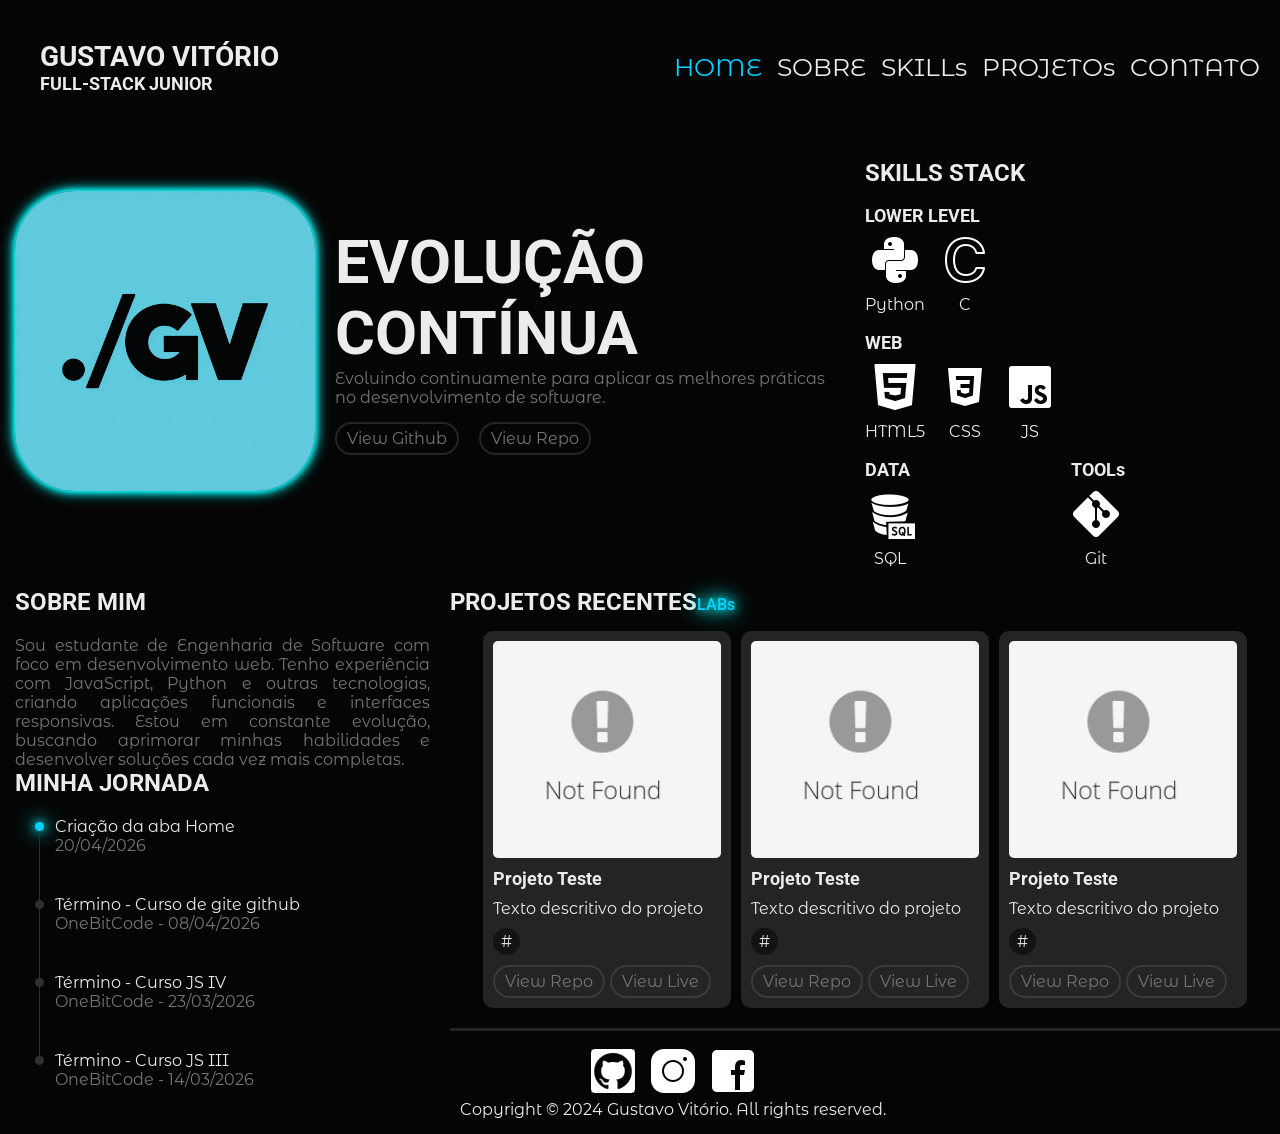
<file: index.html>
<!DOCTYPE html>
<html lang="en">
<head>
    <meta charset="UTF-8">
    <meta name="viewport" content="width=device-width, initial-scale=1.0">
    <link rel="stylesheet" href="./style/style.css">
    <link rel="stylesheet" href="./style/Home.css">
    <title>Gustavo Vitório</title>
</head>

<body>
    <div id="introducao">
        <!-- Cabeçalho -->

        <header>
            <button id="nav_bar">
                <h2>GUSTAVO VITÓRIO</h2>

                <h4>FULL-STACK JUNIOR</h4>

                <img src="./img/icons/seta_para_baixo__preto.png" alt="" class="icon">
            </button>
        </header>
        
        <!-- Barra de Navegação -->
        <nav>
            <a href="./index.html" id="home" class="link-nav">HOME</a>
            <a href="./about.html" id="about" class="link-nav">SOBRE</a>
            <a href="./skills.html" id="skills" class="link-nav">SKILLs</a>
            <a href="./projects.html" id="projects" class="link-nav">PROJETOs</a>
            <a href="./contact.html" id="contact" class="link-nav">CONTATO</a>
        </nav>
    </div>

    <div id="container">
        <!-- Conteúdo Principal -->

        <main>
            <img src="./img/Home/logotipo.jpg" alt="logotipo do perfil, as letras G e V estilizado">

            <div id="main-content">
                <div id="main-text">
                    <h1>EVOLUÇÃO CONTÍNUA</h1>

                    <p class="text-secondary">Evoluindo continuamente para aplicar as melhores práticas no desenvolvimento de software.</p>
                </div>

                <div id="main-btns">
                    <a href="https://github.com/GustavoVitorio" class="btn" id="view-github">View Github</a>

                    <a href="https://github.com/GustavoVitorio/my_portfolio" class="btn" id="view-skills">View Repo</a>
                </div>
            </div>
        </main>

        <!-- Seção de Habilidades-->

        <article>
            <h3>SKILLS STACK</h3>

            <div class="layout-icons">
                <div id="lower-level">
                    <h4>LOWER LEVEL</h4>

                    <div class="layer-icons">
                        <div class="icon-article">
                            <img src="./img/icons/Python.png" alt="Imagem do icone do python" class="icon">
                            <p>Python</p>
                        </div>

                        <div class="icon-article">
                            <img src="./img/icons/C.png" alt="Imagem do icone do C" class="icon">
                            <p>C</p>
                        </div>
                    </div>
                </div>

                <div id="web">
                    <h4>WEB</h4>

                    <div class="layer-icons">
                        <div class="icon-article">
                            <img src="./img/icons/HTML.png" alt="Imagem do icone do HTML5" class="icon">
                            <p>HTML5</p>
                        </div>

                        <div class="icon-article">
                            <img src="./img/icons/CSS.png" alt="Imagem do icone do CSS" class="icon">
                            <p>CSS</p>
                        </div>

                        <div class="icon-article">
                            <img src="./img/icons/JS.png" alt="Imagem do icone do javascript" class="icon">
                            <p>JS</p>
                        </div>
                    </div>
                </div>

                <div id="data">
                    <h4>DATA</h4>

                    <div class="layer-icons">
                        <div class="icon-article">
                            <img src="./img/icons/SQL.png" alt="Imagem do icone do SQL" class="icon">
                            <p>SQL</p>
                        </div>
                    </div>
                </div>

                <div id="tools">
                    <h4>TOOLs</h4>

                    <div class="layer-icons">
                        <div class="icon-article">
                            <img src="./img/icons/GIT.png" alt="Imagem do icone do Git" class="icon">
                            <p>Git</p>
                        </div>
                    </div>
                </div>
            </div>
        </article>


        <div id="extend-container">
            <!-- Seção Sobre Mim e Minha Jornada -->

            <section>
                <div id="section-about">
                    <h3>SOBRE MIM</h3>

                    <p class="text-secondary">Sou estudante de Engenharia de Software com foco em desenvolvimento web. Tenho experiência com JavaScript, Python e outras tecnologias, criando aplicações funcionais e interfaces responsivas. Estou em constante evolução, buscando aprimorar minhas habilidades e desenvolver soluções cada vez mais completas.</p>
                </div>
            
                <div id="section-list">
                    <h3>MINHA JORNADA</h3>

                    <ul id="list">
                        <li>
                            <p>Criação da aba Home</p>
                            <p class="text-secondary"> 20/04/2026</p>
                        </li>
                        <li>
                            <p>Término - Curso de gite github</p>
                            <p class="text-secondary"> OneBitCode - 08/04/2026</p>
                        </li>
                        <li>
                            <p>Término - Curso JS IV</p>
                            <p class="text-secondary"> OneBitCode - 23/03/2026</p>
                        </li>
                        <li>
                            <p>Término - Curso JS III</p>
                            <p class="text-secondary"> OneBitCode - 14/03/2026</p>
                        </li>
                    </ul>
                </div>
            </section> 
            
            <!-- Seção de Projetos Recentes -->

            <aside>
                <h3>PROJETOS RECENTES<span>LABs</span></h3>
                
                <div id="aside-content">
                    <div class="aside-elements">
                        <img src="./img/Error/Not_Found.png" alt="not found">
                        <h5>Projeto Teste</h5>
                        <p>Texto descritivo do projeto</p>
                        <div class="aside-linguage">
                            <p>#</p>
                        </div>
                        <div class="aside-btns">
                            <a href="https://github.com/GustavoVitorio" class="btn">View Repo</a>
                            <a href="https://github.com/GustavoVitorio" class="btn">View Live</a>
                        </div>
                    </div>
                    <div class="aside-elements">
                        <img src="./img/Error/Not_Found.png" alt="not found">
                        <h5>Projeto Teste</h5>
                        <p>Texto descritivo do projeto</p>
                        <div class="aside-linguage">
                            <p>#</p>
                        </div>
                        <div class="aside-btns">
                            <a href="https://github.com/GustavoVitorio" class="btn">View Repo</a>
                            <a href="https://github.com/GustavoVitorio" class="btn">View Live</a>
                        </div>
                    </div>
                    <div class="aside-elements">
                        <img src="./img/Error/Not_Found.png" alt="not found">
                        <h5>Projeto Teste</h5>
                        <p>Texto descritivo do projeto</p>
                        <div class="aside-linguage">
                            <p>#</p>
                        </div>
                        <div class="aside-btns">
                            <a href="https://github.com/GustavoVitorio" class="btn">View Repo</a>
                            <a href="https://github.com/GustavoVitorio" class="btn">View Live</a>
                        </div>
                    </div>
                </div>
            </aside>

            <!-- Seção de Rodapé -->

            <footer>
                <div id="footer-content">
                    <div id="iconFooter">
                        <a href="https://github.com/GustavoVitorio"><img src="./img/icons/GitHub.png" alt="imagem do icone do GitHub" class="icon"></a>

                        <a href="https://www.instagram.com/vitorio7545?igsh=azR4MWJlZTEwMzVm"><img src="./img/icons/Instagram.png" alt="imagem do icone do Instagram" class="icon"></a>

                        <a href="https://www.facebook.com/share/17JEezhM6d/"><img src="./img/icons/Facebook.png" alt="imagem do icone do Facebook" class="icon"></a>
                    </div>
                
                    <p>Copyright © 2024 Gustavo Vitório. All rights reserved.</p>
                </div>
            </footer>
        </div>
    </div>

</body>
<script src="./js/nav_bar.js"></script>
</html>
</file>
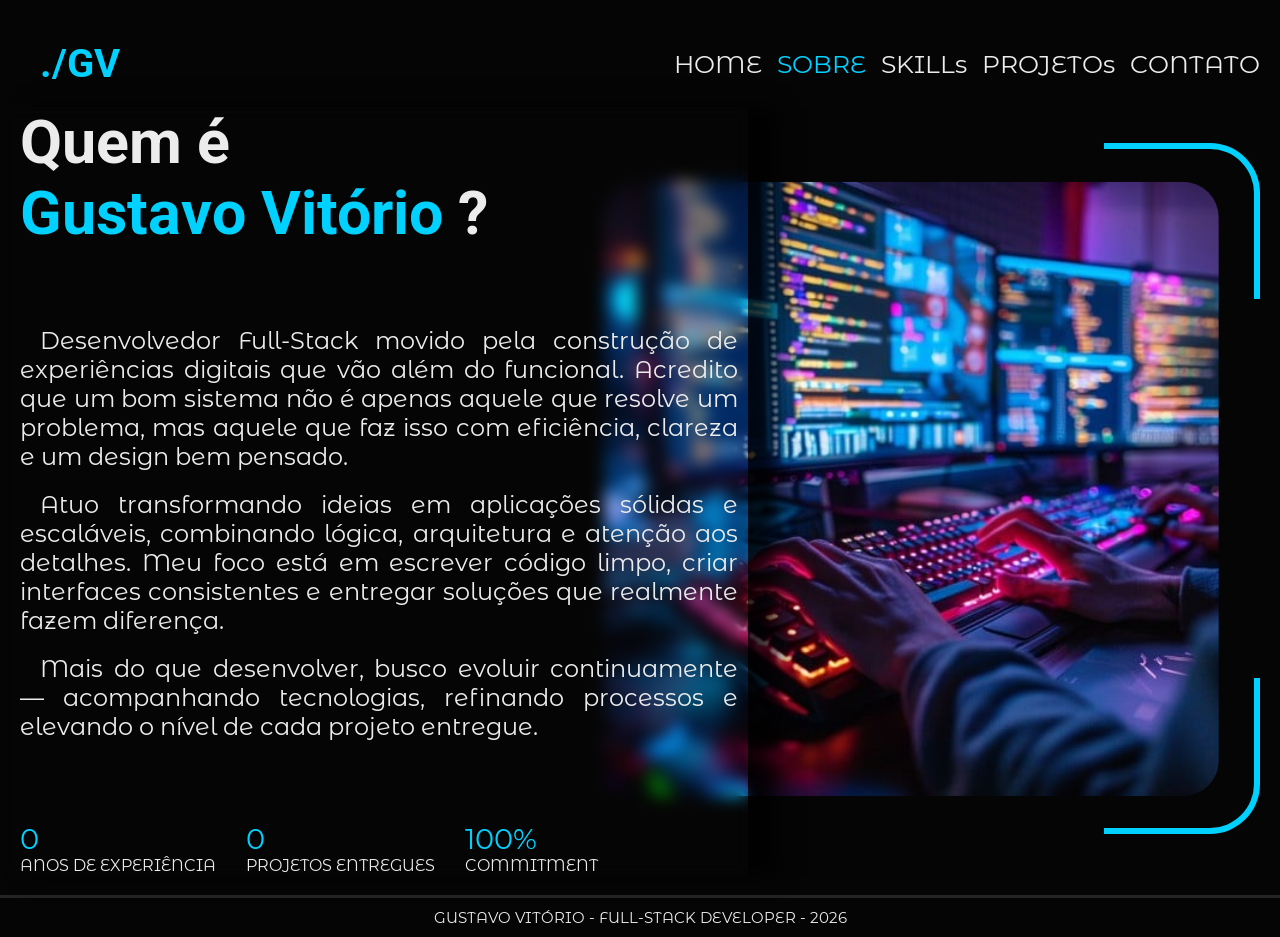
<file: about.html>
<!DOCTYPE html>
<html lang="en">
<head>
    <meta charset="UTF-8">
    <meta name="viewport" content="width=device-width, initial-scale=1.0">
    <link rel="stylesheet" href="./style/style.css">
    <link rel="stylesheet" href="./style/nav_footer.css">
    <link rel="stylesheet" href="./style/about.css">
    <title>Sobre mim</title>
</head>
<body>
    <div id="introducao">
        <header>
            <button id="nav_bar">
                <h2>./GV</h2>
                <img src="./img/icons/seta_para_baixo__azul.png" alt="seta para baixo">
            </button>
        </header>
        <nav>
            <a href="./index.html" id="home" class="link-nav">HOME</a>
            <a href="./about.html" id="about" class="link-nav">SOBRE</a>
            <a href="./skills.html" id="skills" class="link-nav">SKILLs</a>
            <a href="./projects.html" id="projects" class="link-nav">PROJETOs</a>
            <a href="./contact.html" id="contact" class="link-nav">CONTATO</a>
        </nav>
    </div>
    <div id="container">
        <div id="content">
            <div class="about-content">
                <h1>Quem é <br><span id="dest-title">Gustavo Vitório</span><span id="sumir"> ?</span></h1>
            
                <p>Desenvolvedor Full-Stack movido pela construção de experiências digitais que vão além do funcional. Acredito que um bom sistema não é apenas aquele que resolve um problema, mas aquele que faz isso com eficiência, clareza e um design bem pensado.</p>
                <br>
                <p>Atuo transformando ideias em aplicações sólidas e escaláveis, combinando lógica, arquitetura e atenção aos detalhes. Meu foco está em escrever código limpo, criar interfaces consistentes e entregar soluções que realmente fazem diferença.</p>
                <br>
                <p>Mais do que desenvolver, busco evoluir continuamente — acompanhando tecnologias, refinando processos e elevando o nível de cada projeto entregue.</p>
            </div>
            <div id="elements-content">
                <div>
                    <p class="destaque">0</p>
                    <p>ANOS DE EXPERIÊNCIA</p>
                </div>
                <div>
                    <p class="destaque">0</p>
                    <p>PROJETOS ENTREGUES</p>
                </div>
                <div>
                    <p class="destaque">100%</p>
                    <p>COMMITMENT</p>
                </div>
            </div>
        </div>

        <!-- sem aside -->
        
        <aside>
            <img src="./img/About/imagem_de_destaque.jpg" alt="Um cara programando.">
        </aside>
    </div>
    <footer id="rodape">
        <p>GUSTAVO VITÓRIO - FULL-STACK DEVELOPER - 2026</p>
    </footer>
</body>
<script src="./js/nav_bar.js"></script>
</html>
</file>
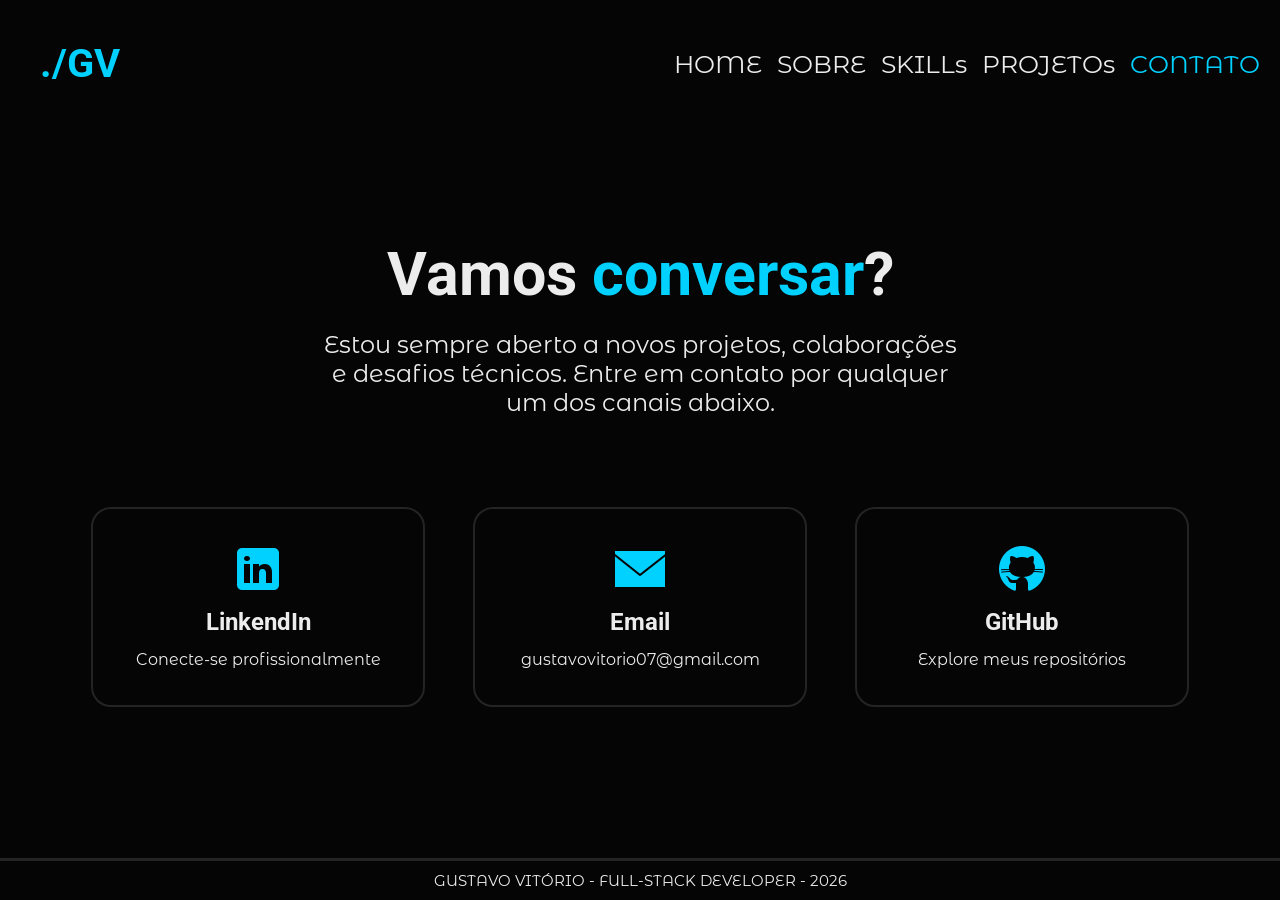
<file: contact.html>
<!DOCTYPE html>
<html lang="en">
<head>
    <meta charset="UTF-8">
    <meta name="viewport" content="width=device-width, initial-scale=1.0">
    <link rel="stylesheet" href="./style/style.css">
    <link rel="stylesheet" href="./style/nav_footer.css">
    <link rel="stylesheet" href="./style/contact.css">
    <title>Contato</title>
</head>
<body>
    <div id="introducao">
        <header>
            <button type="button" id="nav_bar">
                <h2>./GV</h2>
                <img src="./img/icons/seta_para_baixo__azul.png" alt="seta para baixo">
            </button>
        </header>
        <nav>
            <a href="./index.html" id="home" class="link-nav">HOME</a>
            <a href="./about.html" id="about" class="link-nav">SOBRE</a>
            <a href="./skills.html" id="skills" class="link-nav">SKILLs</a>
            <a href="./projects.html" id="projects" class="link-nav">PROJETOs</a>
            <a href="./contact.html" id="contact" class="link-nav">CONTATO</a>
        </nav>
    </div>
    <div id="container">
        <main>
            <h1>Vamos <span>conversar</span>?</h1>
            <p>Estou sempre aberto a novos projetos, colaborações e desafios técnicos. Entre em contato por qualquer um dos canais abaixo.</p>
        </main>

        <article>
            <a href="https://www.linkedin.com/in/gustavo-vitorio-437b74270/" class="elements-article btn">
                <img src="./img/icons/Linkedin.png" alt="Icone do LinkedIn.">
                <h3>LinkendIn</h3>
                <p>Conecte-se profissionalmente</p>
            </a>
            <a href="mailto:gustavovitorio07@gmail.com" class="elements-article btn">
                <img src="./img/icons/Email.png" alt="Icone do Email.">
                <h3>Email</h3>
                <p>gustavovitorio07@gmail.com</p>
            </a>
            <a href="https://github.com/GustavoVitorio" class="elements-article btn">
                <img src="./img/icons/GitHub_azul.png" alt="Icone do GitHub">
                <h3>GitHub</h3>
                <p>Explore meus repositórios</p>
            </a>
        </article>
    </div>

    <footer id="rodape">
        <p>GUSTAVO VITÓRIO - FULL-STACK DEVELOPER - 2026</p>
    </footer>
</body>
<script src="./js/nav_bar.js"></script>
</html>
</file>
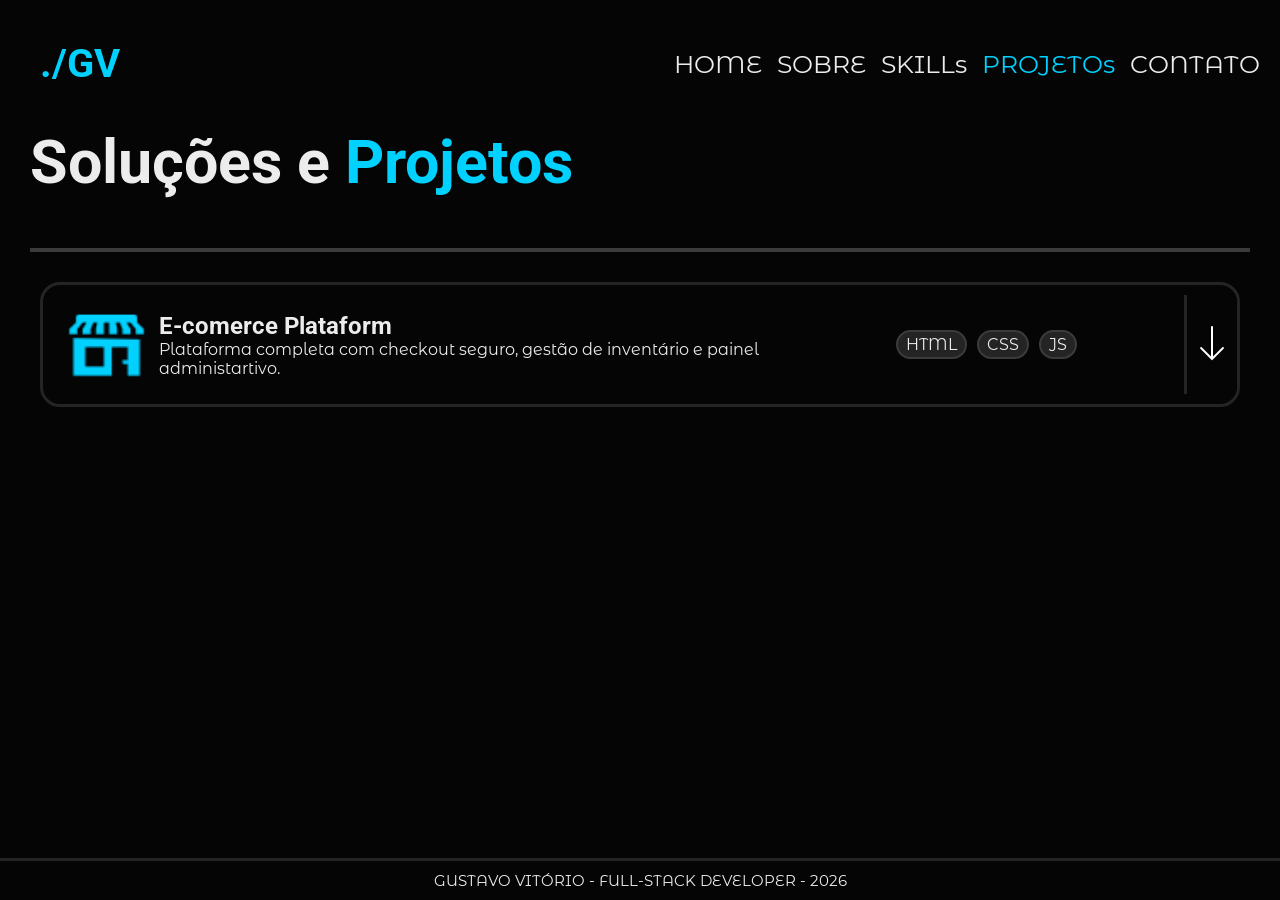
<file: projects.html>
<!DOCTYPE html>
<html lang="en">
<head>
    <meta charset="UTF-8">
    <meta name="viewport" content="width=device-width, initial-scale=1.0">
    <link rel="stylesheet" href="./style/style.css">
    <link rel="stylesheet" href="./style/nav_footer.css">
    <link rel="stylesheet" href="./style/projects.css">
    <title>Document</title>
</head>
<body>
    <div id="introducao">
        <header>
            <button type="button" id="nav_bar">
                <h2>./GV</h2>
                <img src="./img/icons/seta_para_baixo__azul.png" alt="seta para baixo">
            </button>
        </header>
        <nav>
            <a href="./index.html" id="home" class="link-nav">HOME</a>
            <a href="./about.html" id="about" class="link-nav">SOBRE</a>
            <a href="./skills.html" id="skills" class="link-nav">SKILLs</a>
            <a href="./projects.html" id="projects" class="link-nav">PROJETOs</a>
            <a href="./contact.html" id="contact" class="link-nav">CONTATO</a>
        </nav>
    </div>

    <main>
        <h1>Soluções e <span>Projetos</span></h1>
        <section>

            <div class="separacao">
                <div class="element-section">
                    <img src="./img/icons/Loja.png" alt="Icone de uma loja.">
                    <div class="text-section">
                        <h3>E-comerce Plataform</h3>
                        <p>Plataforma completa com checkout seguro, gestão de inventário e painel administartivo.</p>
                    </div>              
                    <div class="icons-element">
                        <div class="bar">
                            <div class="text white">
                                <span>HTML</span>
                                <span class="disable">30%</span>
                            </div>
                            <div class="progress" style="--valor: 30%">
                                <div class="text black">
                                    <span class="disable">HTML</span>
                                    <span class="number disable">30%</span>
                                </div>
                            </div>
                        </div>
                        <div class="bar">
                            <div class="text white">
                                <span>CSS</span>
                                <span class="disable">50%</span>
                            </div>
                            <div class="progress" style="--valor: 50%">
                                <div class="text black">
                                    <span class="disable">CSS</span>
                                    <span class="number disable">50%</span>
                                </div>
                            </div>
                        </div>
                        <div class="bar">
                            <div class="text white">
                                <span>JS</span>
                                <span class="disable">20%</span>
                            </div>
                            <div class="progress" style="--valor: 20%">
                                <div class="text black">
                                    <span class="disable">JS</span>
                                    <span class="number disable">20%</span>
                                </div>
                            </div>
                        </div>
                    </div>
                    <button class="btn-section btn" type="button">
                        <img src="./img/icons/seta_baixo.png" alt="Uma seta." class="icon">
                    </button>
                    <a href="https://github.com/GustavoVitorio" target='_blank' class="btn-repo btn disable">
                        <img src="./img/icons/repo.png" alt="" class="icon">
                    </a>
                </div>
            </div>
            
        </section>
    </main>

    <footer id="rodape">
        <p>GUSTAVO VITÓRIO - FULL-STACK DEVELOPER - 2026</p>
    </footer>
</body>
<script src="./js/nav_bar.js"></script>
<script src="./js/projects.js"></script>
</html>
</file>
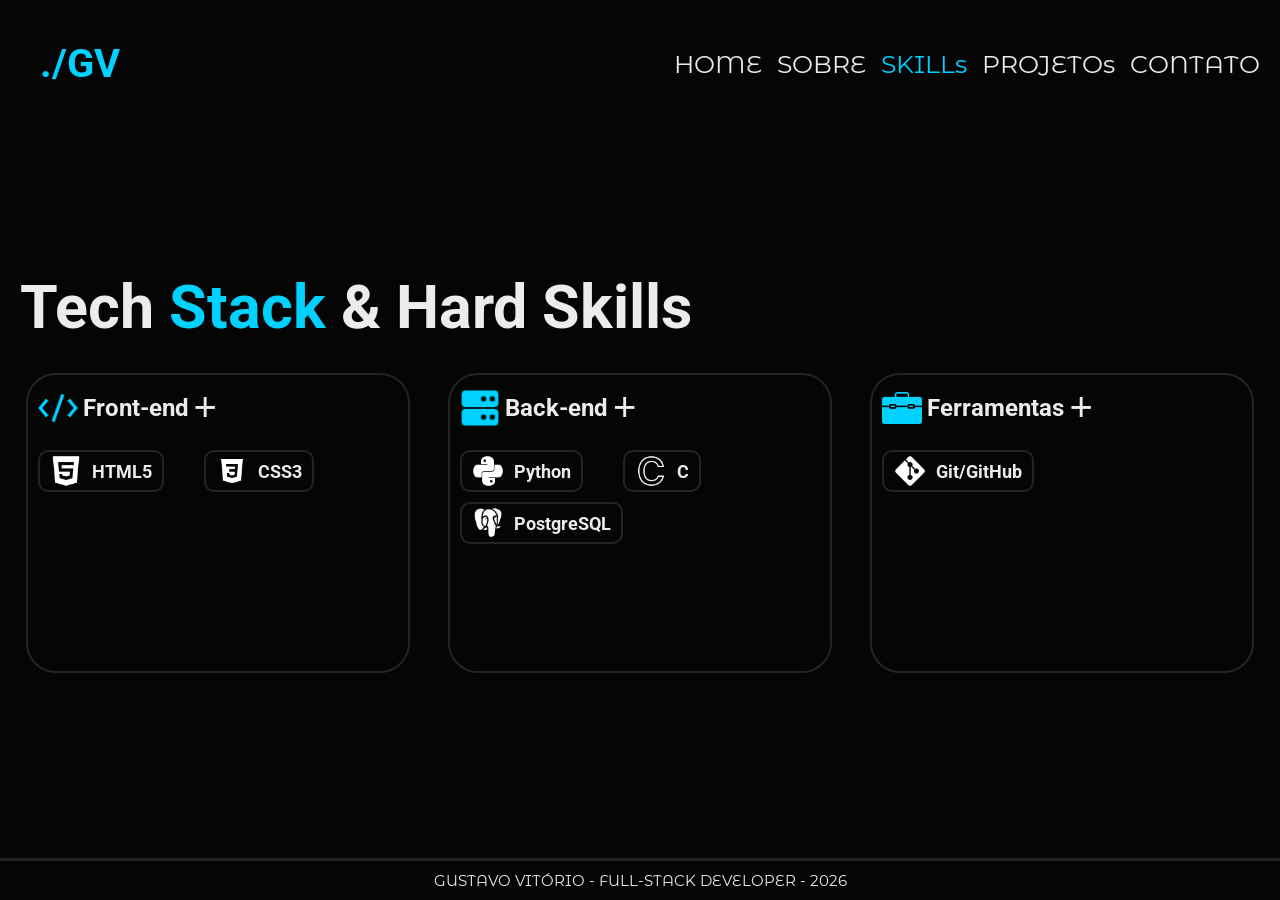
<file: skills.html>
<!DOCTYPE html>
<html lang="en">
<head>
    <meta charset="UTF-8">
    <meta name="viewport" content="width=device-width, initial-scale=1.0">
    <link rel="stylesheet" href="./style/style.css">
    <link rel="stylesheet" href="./style/nav_footer.css">
    <link rel="stylesheet" href="./style/skills.css">
    <title>Skills</title>
</head>
<body>
    <div id="introducao">
        <header>
            <button type="button" id="nav_bar">
                <h2>./GV</h2>
                <img src="./img/icons/seta_para_baixo__azul.png" alt="seta para baixo">
            </button>
        </header>
        <nav>
            <a href="./index.html" id="home" class="link-nav">HOME</a>
            <a href="./about.html" id="about" class="link-nav">SOBRE</a>
            <a href="./skills.html" id="skills" class="link-nav">SKILLs</a>
            <a href="./projects.html" id="projects" class="link-nav">PROJETOs</a>
            <a href="./contact.html" id="contact" class="link-nav">CONTATO</a>
        </nav>
    </div>

    <main>
        <h1> Tech <span>Stack</span><br> & <br>Hard Skills</h1>
        <section>

            <!-- Front-end -->
            
            <button type="button" id="frontend" class="cards-section">

                <!-- Titúlo Front-end -->
                
                <div class="title-element">
                    <img src="./img/icons/Fornt-end.png" alt="">
                    <h3>Front-end</h3>

                    <div>
                        <p>+</p>
                    </div>
                </div>

                <!-- Elementos Front-end -->
                
                <div class="elements-section">
                    
                    <div class="element">
                        <img src="./img/icons/HTML.png" alt="icone do HTML5." class="icon img-skills">
                        <h4>HTML5</h4>
                    </div>
                    <div class="barra" data-level="avancado"></div>
                    
                    <div class="element">
                        <img src="./img/icons/CSS.png" alt="icone do CSS3." class="icon img-skills">
                        <h4>CSS3</h4>
                    </div>
                    <div class="barra" data-level="avancado"></div>
                </div>
            </button>

            <!-- Back-end -->
            
            <button type="button" id="backend" class="cards-section">

                <!-- Titúlo Back-end -->
                
                <div class="title-element">
                    <img src="./img/icons/Back-end.png" alt="">
                    <h3>Back-end</h3>
                    
                    <div>
                        <p>+</p>
                    </div>
                </div>

                <!-- Elementos Back-end -->
                
                <div class="elements-section">

                    <div class="element">
                        <img src="./img/icons/Python.png" alt="icone do Python." class="icon img-skills">
                        <h4>Python</h4>
                    </div>
                    <div class="barra" data-level="basico"></div>
                    
                    <div class="element">
                        <img src="./img/icons/C.png" alt="icone do C." class="icon img-skills">
                        <h4>C</h4>
                    </div>
                    <div class="barra" data-level="basico"></div>

                    <div class="element">
                        <img src="./img/icons/PostgreSQL.png" alt="icone do PostgreSQL." class="icon img-skills">
                        <h4>PostgreSQL</h4>
                    </div>
                    <div class="barra" data-level="intermediario"></div>
                </div>
            </button>

            <!-- Ferramentas -->
            
            <button type="button" id="ferramenta" class="cards-section">

                <!-- Titúlo Ferramentas -->
                
                <div class="title-element">
                    <img src="./img/icons/Ferramenta.png" alt="">
                    <h3>Ferramentas</h3>

                    <div>
                        <p>+</p>
                    </div>
                </div>

                <!-- Elementos Ferramentas -->
                
                <div class="elements-section">

                    <div class="element">
                        <img src="./img/icons/GIT.png" alt="icone do Git." class="icon img-skills">
                        <h4>Git/GitHub</h4>
                    </div>
                    <div class="barra" data-level="intermediario"></div>
                </div>
            </button>
        </section>
    </main>

    <!-- Fundo -->
    
    <div id="blur" class="disable"></div>
    
    <footer id="rodape">
        <p>GUSTAVO VITÓRIO - FULL-STACK DEVELOPER - 2026</p>
    </footer>
</body>
<script src="./js/skills.js"></script>
<script src="./js/nav_bar.js"></script>
</html>
</file>
<file: style/style.css>
/* Fonts */
@import url('https://fonts.googleapis.com/css2?family=Montserrat+Alternates:ital,wght@0,100;0,200;0,300;0,400;0,500;0,600;0,700;0,800;0,900;1,100;1,200;1,300;1,400;1,500;1,600;1,700;1,800;1,900&family=Roboto:ital,wght@0,100..900;1,100..900&display=swap');

/* reset */

* {
    margin: 0;
    padding: 0;
    box-sizing: border-box;
    font-size: clamp(16px, 1vw, 18px);
}

a {
    text-decoration: none;
    color: inherit;
}

/* Variaveis*/

:root {
    /* cor do corpo */
    --primary-color: #050505;

    /* cor da fonte */
    --font-color: #ECECEC;
    --font-secondary: #757575;

    /* cores de ação */
    --color-action: #00D1FF;
    --action-hover: 0 0 5px rgba(0, 255, 255, 0.8), 0 0 10px rgba(0, 255, 255, 0.6), 0 0 15px rgba(0, 255, 255, 0.4);

    /* cores de destaque */
    --color-highlight-I: #242424;
    --color-highlight-II: #131313;
    --color-highlight-III: #3b3b3b;

    /* cores lista */
    --icon-list: #303030;
        
    /* fontes */
    --font-title: 'Roboto', sans-serif;
    --font-all: 'Montserrat Alternates', sans-serif;
}

/* padrão */

/* inverter cores de icones */

.icon {
    filter: invert(100%);
}

body{
    /* Style */
    background-color: var(--primary-color);
    color: var(--font-color);
    font-family: var(--font-all);

    /* Tamanho */
    min-height: 100vh;

    /* Disposição */
    display: flex;
    flex-direction: column;
}

h1, h2, h3, h4, h5, h6 {font-family: var(--font-title);}

h1 { font-size: clamp(2rem, 6vw, 3.8rem); }

h2 { font-size: clamp(1.7rem, 4.5vw, 1.75rem); }

h3 { font-size: clamp(1.25rem, 4vw, 1.5rem); }

h4 { font-size: clamp(1.05rem, 3.5vw, 1.15rem); }

h5 { font-size: clamp(1rem, 3vw, 1.15rem); }

button {
    font-size: inherit;
    color: inherit;
    background-color: var(--primary-color);
    border: none;
}

.btn:active {
    transform: scale(0.95);
    opacity: 0.8;
    }

@media (hover: hover) and (pointer: fine) {
    /* Efeito botão desktop */

    .btn:hover, .link-nav:hover {
        transform: scale(1.1);

    }
    .link-nav:hover{
    color: var(--color-action);
    filter: 
    drop-shadow(0 0 5px cyan)
    drop-shadow(0 0 10px cyan);
    font-weight: 600;
    }

    .btn {
        transition: 0.3s all;
    }
    
    .btn:hover {
        background-color: var(--color-highlight-I);
        border-color: var(--color-highlight-III);
        transform: scale(1.1);
    }
}

@media (min-width: 1400px) {
        body{
            width: 1400px;
            margin: auto;
        }
}
</file>
<file: style/Home.css>
/* Genérico */

.btn {
    /* tamanho */
    padding: 5px 10px;

    /* style */
    /* background-color: var(--primary-color); */
    border: solid 2px var(--color-highlight-I);
    border-radius: 30px;
    color: var(--font-secondary);
    transition: 0.3s;
}

.text-secondary {
    /* style */
    color: var(--font-secondary);
}

/* Container */
#container {
    /* tamanho */
    margin: 20px 0 0 15px;

    /* disposição */
    display: grid;
    grid-template-columns: 2fr 1fr;
    grid-template-rows: auto auto;
    gap: 20px;

    grid-template-areas: 
    "main article"
    "extend extend";
}

#extend-container {
    
    /* disposição */
    display: grid;
    grid-template-columns: 1fr 2fr;
    grid-template-rows: 1fr auto;
    gap: 20px;

    grid-template-areas: 
    "section aside"
    "section footer";
}

/* container */
main{grid-area: main;}
article{grid-area: article;}
#extend-container{grid-area: extend;}

/* extend-container */
section{grid-area: section;}
aside{grid-area: aside;}
footer{grid-area: footer;}

/* Introdução */

#introducao {
    /* tamanho */
    padding: 40px 20px 0 40px;

    /* disposição */
    display: flex;
    justify-content: space-between;
    align-items: center;
}

/* Nav */
    
nav {
    /* disposição */
    display: flex;
    align-items: flex-end;
    gap: 15px;
}

#home {
    /* style */
    color: var(--color-action);
}

.link-nav {
    font-size: clamp(20px, 3vw, 25px);
    transition: 0.3s;
}

/* Header */

header button {
    /* disposição */
    display: flex;
    flex-direction: column;
    align-items: flex-start;

    /* style */
    background-color: transparent;
    border: none;
}

header img {
    display: none;
    transition: 0.3s;
}

/* Main */

main {
    /* dissposição */
    display: grid;
    grid-template-columns: auto 2fr;
    align-items: center;
    gap: 20px;

    grid-template-areas: 
    "img conteudo-principal";

}

#main-content{
    /* disposição */
    display: flex;
    flex-direction: column;
    gap: 15px;

    /* area */
    grid-area: conteudo-principal;
}

main > img {
    /* Style */
    box-shadow: 
    0 0 5px cyan,
    0 0 10px cyan,
    0 0 15px cyan;
    
    /* tamanho */
    width: 100%;
    max-width: 300px;
    height: auto;
    border-radius: 20%;

    /* disposição */
    display: block;

    /* area */
    grid-area: img;
}

#main-btns {
    /* disposição */
    display: flex;
    justify-content: flex-start;
    gap: min(20px, 5vw);
}

/* Article */

article {
    /* tamanho */
    padding-top: 5vh;

    /* disposição */
    display: flex;
    flex-direction: column;
}

article > h3{
    /* tamanho */
    margin-bottom: 2vh;
}

article h4 {
    /* tamanho */
    margin-bottom: 1vh;
}

.layout-icons {
    /* disposição */
    display: grid;
    gap: 2vh 0px;

    grid-template-areas: 
    "lower lower"
    "web web"
    "data tool";
}

/* layout-icons */
#lower-level {grid-area: lower;}
#web {grid-area: web;}  
#data {grid-area: data;}
#tools {grid-area: tool;}

.layer-icons > div {
    /* tamanho */
    min-height: 0;
}

.layer-icons {
    /* disposição */
    display: flex;
    gap: 15px;
}

.icon-article {
    /* disposição */
    display: flex;
    flex-direction: column;
    align-items: center;
    gap: 10px;
}

/* Section */

section {
    /* disposição */
    gap: 40px 0px;
}

section h3 {
    /* tamanho */
    margin-bottom: 20px;
}

#section-about {
    text-align: justify;
}

#list {
    /* style */
    list-style: none;

    /* tamanho */
    padding-left: 20px;
    position: relative;
}

#list li {
    /* tamanho */
    position: relative;
    padding-left: 20px;
    margin-bottom: 40px;
}

#list li::before {
    /* style */
    content: "";
    position: absolute;
    background-color: var(--icon-list);
    border-radius: 50%;

    /* tamanho */
    left: 0;
    top: 5px;
    width: 9px;
    height: 9px;
}

#list li::after {
    /* style */
    content: "";
    position: absolute;
    background-color: var(--icon-list);

    /* tamanho */
    left: 4px;
    top: 14px;
    width: 1px;
    height: calc(100% + 40px);
}

#list li:first-child::before {
    /* style */
    background-color: var(--color-action);

    filter: 
    drop-shadow(0 0 5px cyan)
    drop-shadow(0 0 10px cyan);
    font-weight: 600;
}

#list li:last-child::after {
    /* style */
    display: none; 
}

/* Aside */

aside {
    /* tamanho */
    height: 100%;

    /* disposição */
    display: flex;
    flex-direction: column;
    gap: 15px;
}

aside > h3 > span {
    /* style */
    color: var(--color-action);
    filter: 
    drop-shadow(0 0 5px cyan)
    drop-shadow(0 0 10px cyan);
    font-weight: 600;
}

#aside-content {
    /* tamanho */
    margin: auto 0;
    

    /* disposição */
    display: flex;
    justify-content: center;
    gap: 10px;
}

.aside-elements {
    /* style */
    background-color: var(--color-highlight-I);
    border-radius: 10px;

    /* tamanho */
    padding: 10px;
    width: 15.5rem;

    /* disposição */
    display: flex;
    flex-flow: column wrap;
    gap: 10px;
}

.aside-elements > img {
    /* tamanho */
    width: 100%;
    height: auto;
    border-radius: 5px;
}

.aside-linguage > p {
    /* style */
    background-color: var(--color-highlight-II);
    border-radius: 30px;

    /* tamanho */
    padding: 4px 8px;

    /* disposição */
    display: inline-block;
}

#aside-linguage {
    /* style */
    background-color: var(--color-action);
    border-radius: 5px;

    /* tamanho */
    padding: 5px 10px;
    width: fit-content;
    
    /* disposição */
    display: flex;
    flex-wrap: wrap;
    gap: 5px;
}

.aside-btns {
    /* disposição */
    display: flex;
    gap: 5px;
    align-items: center;
}

.aside-btns > a {
    /* style */
    white-space: nowrap;
    border-color: var(--color-highlight-III);
}

/* Footer */

footer {
    /* tamanho */
    padding: 15px 10px;
    
    /* disposição */
    display: flex;
    justify-content: flex-start;
    gap: 10px;

    /* style */
    color: var(--font-color);
    border-top: 3px solid var(--color-highlight-I);
}

#footer-content {
    /* disposição */
    display: flex;
    flex-direction: column;
    align-items: center;
}

#iconFooter {
    /* disposição */
    display: flex;
    justify-content: center;
    gap: 10px;
}

#iconFooter a {
    transition: 0.3s all;
}

#iconFooter a:active {
    /* style */
    transform: scale(0.90);
    opacity: 0.8;
}

@media (hover:hover) and (pointer: fine) {
    .aside-btns > a:hover {
        /* style */
        background-color: var(--color-highlight-III);
        border-color: var(--color-highlight-II);
    }   

    #iconFooter a:hover {
        /* style */
        transform: scale(1.2);
    }
}

@media (max-width: 1060px) {

    /* container */

    #container {
        margin:  20px 0 0 0;

        /* disposição */
        display: flex;
        flex-direction: column;
        align-items: center;
    }

   #extend-container {
    margin-right: 0;
    /* disposição */
    display: flex;
    flex-direction: column;
    align-items: center;
   }

   /* main */

   main {
    display: flex;
    flex-direction: column;
   }

   main > img {
    margin: 0;
   }

   #main-content{
    align-items: center;
   }

   #main-text {
    text-align: center;
   }

   #main-text p {
    width: 420px;
    margin:auto
   }

   /* Section */

   section {
    margin: 0px 7rem;

    display: grid;
    grid-template-columns: 1fr auto;
    gap: 10px;
   }

   #section-about {
    display: flex;
    flex-direction: column;
    justify-content: center;
   }

   /* Aside */

   #aside-content {
    /* disposição */
    justify-content: center;
   }

   /* Footer */
   
   footer {
    /* tamanho */
    margin-top: 10px;
    width: 100%;

    /* disposição */
    justify-content: center;
   }
}

@media (max-width: 1060px) and (min-width: 580px) {

    /* article */

   .layout-icons {
    display: flex;
    gap: 40px;
   }
}

@media (max-width: 940px) {

    /* introdução */

    #introducao {
        padding-left: 20px;
    }
    
    /* Header */

    header button {
        margin-bottom: 20px;
        align-items: center;
    }
    
    /* Nav */

    nav {
        padding: 0;
    }

    /* Introdução */

    #introducao {
        flex-direction: column;
    }
}

@media (max-width: 770px) {

    /* Section */

    section {
        margin: 0 1rem;
    }
    
    /* Aside */

    #aside-content {
        flex-direction: column;
        align-items: center;
    }
}

@media (max-width: 580px){

    /* container */

    #container {
        width: 420px;
        margin:20px auto 0 auto;
    }
    
    /* section */

    section {
        /* disposição */
        display: flex;
        flex-direction: column;
    }
}

@media (max-width: 510px) {    

    /* Nav */

    #home {
        display: none;
    }
}

@media (max-width: 440px) {
    
    #introducao {
        border-bottom: 3px solid var(--color-highlight-I);
        padding-top: 10px;
    }

    header button {
        margin: 0;
    }

    header button img.rotate {
    transform: rotate(180deg);
    transition: 0.3s;
    }
    
    nav {
        display: none;
    }

    nav.expand {
        margin: 20px 0;
        
        display: flex;
        flex-direction: column;
        align-items: center;

        gap: 10px;
    }
    
    header img {
        display: block;
    }

    #container {
        width: auto;
    }
    
    #main-text p {
        width: auto;
    }
}

@media (max-width: 350px) {    
    main > img {
        width: 80%;
    }
}
</file>
<file: style/nav_footer.css>
/* introducao */
#introducao {
    display: flex;
    justify-content: space-between;
    padding: 40px 20px 0 40px;
    margin-bottom: 20px;
    transition: all 0.3s;
}

header > button {
    background-color: transparent;
    border: none;
}

header h2 {
    text-wrap: nowrap;
    font-size: clamp(30px, 5vw, 40px);
    color: var(--color-action);
}

header img {
    display: none;
    transition: 0.3s;
}

header img.rotate {
    transform: rotate(180deg);
    transition: 0.3s;
}

header img.active {
    display: none;
}

nav {
    display: flex;
    align-items: center;
}

nav a {
    font-size: clamp(20px, 3vw, 25px);
    margin-left: 15px;
}



#rodape {
    border-top: 3px solid var(--color-highlight-I);

    margin-top: 20px;
    padding: 10px 0;
    
    display: flex;
    justify-content: center;
}

#rodape > p {
    font-size: clamp(10px, 3vw, 15px);
}

@media (max-width: 550px) {
    #introducao {
        padding-top: 10px;

        flex-direction: column;
        align-items: center;
        
        justify-content: center;
        border-bottom: 3px solid var(--color-highlight-I);
    }

    header > button {
        display: flex;
        flex-direction: column;
        align-items: center;
    }

    header img {
        display: block;
    }
    
    nav {
        display: none;
    }

    nav.expand {
    margin: 20px 0;
    
    display: flex;
    flex-direction: column;
    align-items: center;
    gap: 10px;
    }

    nav > a {
        margin: 0;
    }
}
</file>
<file: style/about.css>
/* Body */

body {    
    /* disposição */
    justify-content: space-between;
    gap: 60px 0 30px 0;
}

/* Nav */

#about {
    /* style */
    color: var(--color-action);
}

/* Contaneir */

#container {
    /* disposição */
    display: grid;
    grid-template-columns: 2fr 1fr;
    align-items: center;
}

/* Content */

#dest-title {
    /* disposição */
    color: var(--color-action);
}

.about-content h1 span {
    /* style */
    font-size: inherit;
}

#content {
    /* disposição */
    position: relative;
    z-index: 2;
    
    /* tamanho */
    padding-left: 20px;

    /* style */
    backdrop-filter: blur(8px);
    -webkit-backdrop-filter: blur(8px);
    box-shadow: 30px 0 20px rgba(0,0,0, 0.8);
}

#content h1 {
    /* tamanho */
    margin-bottom: 6vw;
}

.about-content {
    /* tamanho */
    padding-right: 10px;
}

.about-content > p {
    /* disposição */
    text-align: justify;
    overflow-wrap: break-word;
    word-break: break-word;
    
    /* style */
    font-size: clamp(1rem, 4vw, 1.5rem);
    text-indent: 20px;
}

#elements-content {
    /* disposição */
    display: flex;
    gap: 30px;
    
    /* tamanho */
    margin-top: 5rem;
}

.destaque {
    /* style */
    font-size: clamp(1rem, 4vw, 1.8rem);
    color: var(--color-action);
}

/* Aside */

aside {
    /* disposição */
    position: relative;
    
    /* tamanho */
    padding: 10px;
}

aside > img {
    /* disposição */
    position: relative;
    z-index: 0;
    
    /* tamanho */
    border-radius: 30px;

    /* style */
    transform: translate(-20%, 0) scale(1.2);
}

aside::before {
    /* disposição */
    content: '';
    position: absolute;

    /* tamanho */
    width: 150px;
    height: 150px;

    /* style */
    border: 6px solid var(--color-action);
    border-bottom-right-radius: 50px;
    border-left: none;
    border-top: none;
}

@media (min-width: 1070px) {

    /* Aside */
    
    aside::after {
        /* disposição */
        content: '';
        position: absolute;

        /* tamanho */
        width: 150px;
        height: 150px;

        /* style */
        border: 6px solid var(--color-action);
        border-top-right-radius: 50px;
        border-left: none;
        border-bottom: none;

        /* posição */
        right: 20px;
        top: -80px;
    }

    aside::before {
        /* posição */
        right: 20px;
        bottom: -75px;
    }

    
}

@media (max-width: 1070px) {
    
    /* Container */
    
    #container {
        /* disposição */
        align-self: center;
        grid-template-columns: 1fr;
        position: relative;

        /* tamanho */
        margin: 20px 40px;
    }

    /* Content */
    
    #content {
        /* tamanho */
        padding: 10px 20px;

        /* style */
        box-shadow: none;
    }
    
    #elements-content{
        /* disposição */
        justify-content: space-around;
    }
    
    /* Aside */
    
    aside {
        /* disposição */
        position: absolute;
        object-fit: cover;

        /* tamanho */
        padding: 0;
        width: 100%;
        height: 100%;

        /* posição */
        top: 0;
        left: 0;
    }

    aside > img {
        /* tamanho */
        width: 100%;
        height: 100%;

        /* style */
        transform: none;
        filter: opacity(0.5);
        box-shadow: 0 0 20px rgba(255, 255, 255, 0.3);
    }

    aside::after {
        /* disposição */
        content: '';
        position: absolute;

        /* tamanho */
        width: 250px;
        height: 150px;

        /* style */
        border: 6px solid var(--color-action);
        border-top-left-radius: 50px;
        border-right: none;
        border-bottom: none;

        /* posisção */
        left: -20px;
        top: -20px;
    }

    aside::before {
        /* tamanho */
        width: 250px;

        /* posição */
        right: -20px;
        bottom: -20px;
    }

}

@media (max-width: 650px) {

    /* Nav */
    
    #about {
        /* disposição */
        display: none;
    }
}

@media (max-width: 550px) {

    /* Aside */
    
    aside {
        /* disposição */
        display: none;
    }
}

@media (max-width: 400px) {

    /* Container */
    
    #container {
        /* tamanho */
        margin: 0;
    }
    
    /* Content */
    
    .about-content {
        /* tamanho */
        padding: 0;
    }
    
    #elements-content {
        /* disposição */
        flex-direction: column;
    }
}

@media (max-width: 330px) {

    /* Content */
    
    #content {
        /* tamanho */
        padding: 0 10px;
    }
}

@media (max-width: 290px) {

    /* Content */
    
    #sumir {
        /* disposição */
        display: none;
    }
}
</file>
<file: style/contact.css>
/* Body */

body {
    /* disposição */
    justify-content: space-between;
}

/* introducao */
#contact {
    /* style */
    color: var(--color-action);
}

/* Container */

#container {
    /* disposição */
    display: flex;
    flex-direction: column;
    gap:50px;
}

/* Main */

main {
    /* disposição */
    display: flex;
    flex-direction: column;
    align-items: center;
    
    /* tamanho */
    margin: 20px 0;
}

main h1 {
    /* tamanho */
    margin-bottom: 20px;
}

main h1 span {
    /* style */
    color: var(--color-action);
    font-size: inherit;
    font-family: inherit;
}

main p {
    /* disposição */
    text-align: center;
    
    /* tamanho */
    width: 50vw;

    /* style */
    font-size: clamp(1rem, 4vw, 1.5rem);;
}

/* Article */

article {
    /* disposição */
    display: flex;
    justify-content: center;
    gap: 3rem;
    
    /* tamanho */
    margin: 20px;
}

.elements-article {
    /* disposição */
    display: flex;
    flex-direction: column;
    justify-content: center;
    align-items: center;
    gap: 0.9rem;
    
    /* tamanho */
    min-width: 270px;
    width: calc(270px + 5vw);
    height: 200px;
    
    /* style */
    border: 2px solid var(--color-highlight-I);
    border-radius: 20px;
    transition: 0.3s;
}

@media (min-width: 1400px) {
    /* Body */
    body {
        /* disposição */
        margin: auto;

        /* tamanho */
        width: 1400px;
    }
}

@media (max-width: 940px) {
    /* article */
    article {
        /* disposição */
        flex-direction: column;
        align-items: center;
    }
}

@media (max-width: 650px) {
    /* Nav */
    #contact {
        /* disposição */
        display: none;
    }
    
    /* Main */

    main p {
        /* tamanho */
        width: auto;
        margin: 0 10vw;
    }
}

@media (max-width: 350px) {

    /* Main */

    main p {
        /* tamanho */
        margin: 0 5px;
    }
    
    /* Article */

    article {
        /* disposição */
        gap: 20px;

        /* tamanho */
        margin: 0;
    }
    
    .elements-article {
        /* tamanho */
        min-width: 0;
        width: 210px;
        
        /* style */
        border-radius: 50%;
    }
    
    .elements-article p {
        /* disposição */
        display: none;
    }
}
</file>
<file: style/projects.css>
/* Nav */
#projects {
    /* style */
    color: var(--color-action);
}

/* Main */

main {
    /* disposição */
    flex: 1;

    /* tamanho */
    margin: 20px 30px;
}

main > h1 {
    /* tamanho */
    margin-bottom: 50px;
}

main > h1 > span {
    /* style */
    font-size: inherit;
    color: var(--color-action);
}

/* Section */

section {
    /* disposição */
    display: grid;
}

.separacao {
    /* style */
    border-top: 4px solid var(--color-highlight-III)
}

.element-section {
    /* disposição */
    display: flex;

    /* tamanho */
    height: 125px;
    padding: 10px 0 10px 5px;
    margin: 30px 10px;
    overflow: hidden;

    /* style */
    background-color: var(--primary-color);
    border: 3px solid var(--color-highlight-I);
    border-radius: 20px;
}

.description-section {
    /* disposição */
    display: flex;
}

.element-section > img {
    /* tamanho */
    width: 85px;
    margin: 0.5em 0 0.5em 1em;
}

.text-section {
    /* disposição */
    align-self: center;

    /* tamanho */
    margin-left: 10px;
    width: 40em;
}

.icons-element {
    /* disposição */
    flex: 1;
    display: flex;
    justify-content: center;
    align-items: center;
    flex-wrap: wrap;
    gap: 5px 10px;

    /* tamanho */
    min-width: 150px;
    overflow-y: hidden;
}

.bar {
    /* tamanho */
    padding: 3px 8px;
    
    /* style */
    background-color: var(--color-highlight-I);
    border: 2px solid var(--color-highlight-III);
    border-radius: 20px;
}

.btn-section {
    /* tamanho */
    margin-left: 10px;

    /* style */
    border-left: 3px solid var(--color-highlight-I);

    & img {
        /* style */
        transition: 0.3s all;
    }
}

.disable {
    /* disposição */
    display: none;
}

/* Elemento da Section aberto */

.element-section.aberto {
    /* disposição */
    display: grid;
    grid-template-columns: auto 1fr auto;
    grid-template-rows: 100px auto;
    grid-template-areas: 
    'img text btn'
    'tags tags links';

    /* tamanho */
    height: auto;


    & .icons-element {
        /* disposição */
        gap: 10px;
    }

    & .bar {
        /* disposição */
        position: relative;
        overflow: hidden;

        /* tamanho */
        width: 280px;
    }

    & .progress {
        /* disposição */
        position: absolute;
        display: flex;
        align-items: center;

        /* tamanho */
        height: 28px;
        overflow-x: hidden;

        /* posição */
        inset: 0;

        /* style */
        width: var(--valor);
        background-color: var(--color-action);
    }

    & .text {
        /* disposição */
        display: flex;
        justify-content: space-between;
    }

    & .black {
        /* tamanho */
        padding: 3px 8px;

        /* style */
        color: var(--primary-color);
    }

    & .number {
        /* disposição */
        position: absolute;

        /* posição */
        left: 236px;
    }
    
    & .btn-section {
        /* tamanho */
        margin: 0;

        /* style */
        border-bottom: 3px solid var(--color-highlight-I);

        & img {
            /* style */
            transform: rotate(180deg);
        }
    }

    & .btn-repo {
        /* disposição */
        display: flex;
        justify-content: center;
        align-items: center;

        /* tamanho */
        width: 50px;

        /* style */
        border-left: 3px solid var(--color-highlight-I);

        & img {
            /* tamanho */
            width: 100%;
            height: auto;
            margin-top: 10px;
        }
    }

    & .disable {
        /* disposição */
        display: block;
    }
}

/* Definições de Grid */

.element-section .text-section {grid-area: text;}
.element-section img {grid-area: img;}
.btn-section {grid-area: btn;}
.icons-element {grid-area: tags;}
.btn-repo {grid-area: links;}


@media (min-width: 1400px) {

    /* Main */
    
    main {
        /* tamanho */
        width: 1400px;
        margin: auto;
    }
}

@media (max-width: 1060px) {

    /* Section */
    
    .text-section {
        /* tamanho */
        width: 100%;
    }
}

@media (max-width: 850px) {

    /* Section */
    
    .element-section {
        /* disposição */
        display: grid;
        grid-template-columns: 7em 1fr auto;
        grid-template-areas: 
        'img text btn' 
        'img tags btn';

        /* tamanho */
        height: auto;
    }

    .element-section > img {
        /* disposição */
        align-self: center;
        justify-self: center;

        /* tamanho */
        width: 85px;
        height: auto;
        margin: 0;
    }

    .icons-elements {
        /* tamanho */
        overflow-y: none;
    }

    .element-section.aberto > img {
        /* disposição */
        /* display: none; */
    }
}

@media (max-width: 720px) {

    /* Section */

    .element-section.aberto > img {
        /* disposição */
        display: none;
    }

    .element-section.aberto  .text-section h3 {
        color: var(--color-action);
    }
}

@media (max-width: 650px) {

    /* Nav */
    
    #projects {
        /* disposição */
        display: none;
    }
}

@media (max-width: 600px) {

    /* Section */

    .element-section {
        /* disposição */
        grid-template-columns: 0 1fr auto;
    }
    
    .element-section > img {
        /* disposição */
        display: none;
    }

    .text-section h3 {
        /* style */
        color: var(--color-action);
    }

    .icons-element {
        /* tamanho */
        margin: 10px 0;
    }
}

@media (max-width: 500px) {

    /* Section */
    
    .element-section {
        /* disposição */
        display: flex;
        flex-direction: column;

        /* tamanho */
        padding: 10px 10px 0 10px;
    }
    .text-section {
        /* tamanho */
        margin: 0;
    }

    .btn-section {
        /* tamanho */
        margin: 0;
        
        /* style */
        border-left: none;
        border-top: 3px solid var(--color-highlight-I);
    }

    /* Section .aberto */

    .element-section.aberto {
        /* disposição */
        grid-template-columns: 1fr 1fr;
        grid-template-areas: 
        'text text'
        'tags tags'
        'btn links';

        & .btn-section {
            /* style */
            border-bottom: none;
        }

        & .btn-repo {
            /* disposição */
            display: flex;
            justify-content: center;
            
            /* tamanho */
            width: 100%;

            /* style */
            border-top: 3px solid var(--color-highlight-I);

            & img {
                /* tamanho */
                width: 50px;
            }
        }
    }
}

@media (max-width: 400px) {

    /* Main */
    
    main {
        /* tamanho */
        margin: 0;
    }
}
</file>
<file: style/skills.css>
/* Body */

body {
    /* disposição */
    justify-content: space-between;
}

/* Nav */
#skills {
    color: var(--color-action);
}

/* Main */

main {
    /* disposição */
    display: flex;
    flex-direction: column;
}

main > h1 {
    margin-left: 20px;
}

main > h1 span {
    /* style */
    font-size: inherit;
    color: var(--color-action);
}

main > h1 > br {
        display: none;
}

/* Section */

section {
    /* disposição */
    align-self: center;
    display: flex;
    gap: 3vw;

    /* tamanho */
    margin-top: 30px;
}

/* Cards */

.cards-section {
    /* disposição */
    display: flex;
    flex-direction: column;
    gap: 20px;

    /* tamanho */
    width: clamp(270px, 30vw, 420px);
    min-height: 300px;
    height: auto;
    padding: 10px;
    
    /* style */
    border: 2px solid var(--color-highlight-I);
    border-radius: 30px;
    transition: 0.3s all;
}

.title-element {
    /* disposição */
    display: flex;
    align-items: center;
    gap: 5px;
}

.title-element > img {
    /* tamanho */
    width: 2.5rem;
    height: auto;
}

.title-element > div {
    margin: 0 10px 0 auto;
}

.title-element p {
    font-size: 2.5rem;
    transition: 0.3s all;
}

.elements-section {
    display: flex;
    flex-wrap: wrap;
    gap: 10px 20px;
}

/* Elements */

.element {
    /* disposição */
    display: flex;
    align-items: center;
    gap: 10px;

    /* tamanho */
    padding: 3px 10px;
    
    /* style */
    background-color: var(--primary-color);
    border: 2px solid var(--color-highlight-I);
    border-radius: 10px;
}

.img-skills {
    /* tamanho */
    width: 2rem;
    height: auto;
}

/* Active */

.active {
    position: absolute;
    left: 50%;
    top: 50%;
    transform: translate(-50%, -50%);
    z-index: 10;
}

.cards-section.active{
    padding-bottom: 15px;
}

.active .elements-section {
    flex-direction: column;
    align-items: baseline;
}

/* Barra de progressão */

.active .barra {
    position: relative;
    
    width: 100%;
    height: 6px;
    margin-bottom: 20px;

    background-color: white;
    border: 1px solid var(--color-highlight-I);
    border-radius: 20px;
}

.active .barra::after {
    position: absolute;
    content: '';
    height: 4px;
    background-color: var(--color-action);
    border-radius: 20px;
    left: 0;
    top: 0;
} 

.active .barra::before {
    position: absolute;

    top: 5px;
    left: 0;
}

/* Básico */

.active .barra[data-level="basico"]::after {width: 25%;}
.active .barra[data-level='basico']::before {content: 'Básico';}

/* Intermediário */

.active .barra[data-level="intermediario"]::after {width: 50%;}
.active .barra[data-level='intermediario']::before {content: 'Intermediário';}

/* Avançado */

.active .barra[data-level="avancado"]::after {width: 75%;}
.active .barra[data-level='avancado']::before {content: 'Avançado';}

/* Especialista */

.active .barra[data-level="especialista"]::after {width: 100%;}
.active .barra[data-level='especialista']::before {content: 'Especialista';}

#blur {
    position: fixed;
    width: 100%;
    height: 100%;
    backdrop-filter: blur(3px);
}

/* Rotate */
.rotate {
    transform: rotate(45deg);
}

/* Disable */

.disable {
    display: none;
}

@media (hover:hover) and (pointer:fine) {
    .cards-section:hover {
        background-color: var(--color-highlight-I);
        border-color: var(--color-highlight-III);
    }

    .cards-section:hover:not(.active) {
        transform: scale(1.1);
    }

    .cards-section:hover .element{
        border-color: var(--color-highlight-III);
    }
}

@media (min-width: 1400px) {
    main {
        width: 1400px;
    }
}

@media (max-width: 900px) {
    main > h1 {
        margin: 0;
        align-self: center;
    }

    section {
        flex-direction: column;
        gap: 30px;
    }
}

@media (max-width: 650px) {

    /* Nav */
    
    #skills {
        /* disposição */
        display: none;
    }
}

@media (max-width: 380px) {
    main > h1 {
        text-align: center;
    }
    
    main > h1 > br {
        display: inline;
    }
}
</file>
